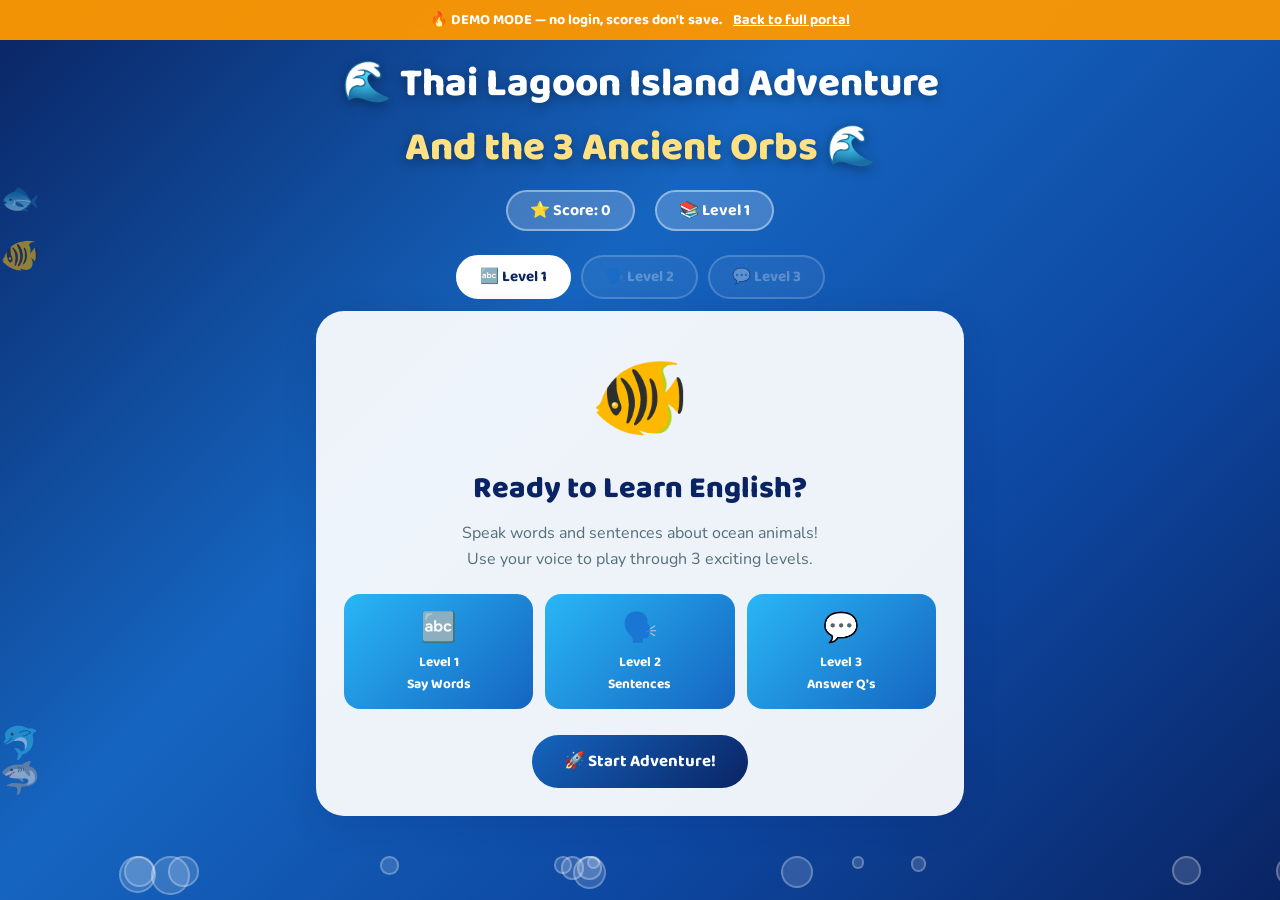
<file: demo.html>
<!DOCTYPE html>
<html lang="en">
<head>
<meta charset="UTF-8">
<meta name="viewport" content="width=device-width, initial-scale=1.0">
<title>Demo - Thai Lagoon Island Adventure</title>
<link href="https://fonts.googleapis.com/css2?family=Baloo+2:wght@400;600;700;800&family=Nunito:wght@400;600;700&display=swap" rel="stylesheet">
<style>
  :root {
    --ocean-deep: #0a2463;
    --ocean-mid: #1565c0;
    --ocean-bright: #29b6f6;
    --ocean-light: #b3e5fc;
    --sand: #ffe082;
    --coral: #ff6f61;
    --seagrass-dark: #00c853;
    --white: #fff;
    --text-dark: #1a237e;
    --card-bg: rgba(255,255,255,0.93);
    --shadow: 0 8px 32px rgba(10,36,99,0.18);
  }
  * { box-sizing: border-box; margin: 0; padding: 0; }
  body {
    font-family: 'Nunito', sans-serif;
    min-height: 100vh;
    background: linear-gradient(135deg, #0a2463 0%, #1565c0 40%, #0d47a1 70%, #0a2463 100%);
    overflow-x: hidden;
    position: relative;
  }
  .bubble { position: fixed; border-radius: 50%; background: rgba(255,255,255,0.15); border: 2px solid rgba(255,255,255,0.25); animation: rise linear infinite; pointer-events: none; z-index: 0; }
  @keyframes rise { 0% { transform: translateY(110vh) scale(1); opacity: 0.7; } 100% { transform: translateY(-10vh) scale(1.2); opacity: 0; } }
  .deco-fish { position: fixed; font-size: 2rem; animation: swim linear infinite; pointer-events: none; z-index: 0; opacity: 0.55; }
  @keyframes swim { 0% { transform: translateX(-10vw); } 100% { transform: translateX(110vw); } }

  .demo-banner {
    position: fixed;
    top: 0; left: 0; right: 0;
    background: rgba(255,152,0,0.95);
    color: #fff;
    padding: 8px 16px;
    font-family: 'Baloo 2', cursive;
    font-weight: 700;
    font-size: .9rem;
    text-align: center;
    z-index: 1000;
    backdrop-filter: blur(8px);
  }
  .demo-banner a { color: white; text-decoration: underline; margin-left: 8px; }

  header { position: relative; z-index: 10; text-align: center; padding: 52px 20px 12px; }
  header h1 { font-family: 'Baloo 2', cursive; font-size: clamp(1.6rem, 5vw, 2.5rem); font-weight: 800; color: var(--white); text-shadow: 0 3px 12px rgba(0,0,0,0.35); }
  header h1 span { color: var(--sand); }

  .score-bar { display: flex; justify-content: center; gap: 20px; margin-top: 10px; flex-wrap: wrap; }
  .score-pill { background: rgba(255,255,255,0.2); backdrop-filter: blur(6px); border: 2px solid rgba(255,255,255,0.4); border-radius: 50px; padding: 6px 22px; color: var(--white); font-family: 'Baloo 2', cursive; font-weight: 700; }

  .level-tabs { position: relative; z-index: 10; display: flex; justify-content: center; gap: 10px; padding: 12px 20px; flex-wrap: wrap; }
  .level-tab { font-family: 'Baloo 2', cursive; font-weight: 700; font-size: 0.95rem; padding: 8px 22px; border-radius: 50px; border: 2px solid rgba(255,255,255,0.5); background: rgba(255,255,255,0.15); color: rgba(255,255,255,0.75); cursor: pointer; transition: all .25s; }
  .level-tab.active { background: var(--white); color: var(--ocean-deep); border-color: var(--white); }
  .level-tab.locked { opacity: 0.4; cursor: not-allowed; }

  .game-container { position: relative; z-index: 10; max-width: 680px; margin: 0 auto; padding: 0 16px 40px; }
  .card { background: var(--card-bg); border-radius: 28px; box-shadow: var(--shadow); padding: 32px 28px 28px; text-align: center; animation: cardIn .4s cubic-bezier(.34,1.56,.64,1); }
  @keyframes cardIn { from { transform: translateY(30px) scale(.95); opacity: 0; } to { transform: none; opacity: 1; } }

  .start-art { font-size: 5rem; margin-bottom: 12px; animation: bob 2s ease-in-out infinite; }
  @keyframes bob { 0%,100% { transform: translateY(0); } 50% { transform: translateY(-10px); } }
  .start-title { font-family: 'Baloo 2', cursive; font-size: 1.9rem; font-weight: 800; color: var(--ocean-deep); margin-bottom: 8px; }
  .start-desc { color: #546e7a; font-size: 1rem; margin-bottom: 22px; line-height: 1.6; }
  .levels-preview { display: grid; grid-template-columns: repeat(3, 1fr); gap: 12px; margin-bottom: 26px; }
  .lp-item { background: linear-gradient(135deg, var(--ocean-bright), var(--ocean-mid)); border-radius: 16px; padding: 14px 8px; color: white; }
  .lp-item .lp-icon { font-size: 1.8rem; }
  .lp-item .lp-name { font-family: 'Baloo 2', cursive; font-weight: 700; font-size: .85rem; margin-top: 4px; }

  .level-label { display: inline-block; font-family: 'Baloo 2', cursive; font-weight: 800; font-size: 0.85rem; letter-spacing: 2px; text-transform: uppercase; color: var(--ocean-mid); background: var(--ocean-light); border-radius: 50px; padding: 4px 16px; margin-bottom: 16px; }
  .question-box { background: linear-gradient(135deg, #e3f2fd, #e8f5e9); border-radius: 18px; padding: 22px 20px; margin-bottom: 22px; border: 2px dashed var(--ocean-bright); }
  .question-placeholder { width: 200px; height: 140px; margin: 0 auto 12px; background: linear-gradient(135deg, var(--ocean-light), #b2ebf2); border-radius: 16px; display: flex; align-items: center; justify-content: center; font-size: 4rem; }
  .question-text { font-family: 'Baloo 2', cursive; font-size: clamp(1.4rem, 4vw, 2rem); font-weight: 700; color: var(--text-dark); line-height: 1.3; }
  .question-hint { font-size: 0.85rem; color: #78909c; margin-top: 6px; }

  .progress-dots { display: flex; justify-content: center; gap: 8px; margin-bottom: 18px; }
  .dot { width: 12px; height: 12px; border-radius: 50%; background: #cfd8dc; transition: all .3s; }
  .dot.done { background: var(--seagrass-dark); transform: scale(1.1); }
  .dot.current { background: var(--ocean-bright); transform: scale(1.2); box-shadow: 0 0 0 3px rgba(41,182,246,.3); }

  .mic-area { margin-bottom: 18px; }
  .mic-btn { width: 88px; height: 88px; border-radius: 50%; border: none; background: linear-gradient(135deg, var(--coral), #ff8a80); color: white; font-size: 2.2rem; cursor: pointer; box-shadow: 0 6px 20px rgba(255,111,97,.45); transition: all .2s; display: inline-flex; align-items: center; justify-content: center; }
  .mic-btn:hover { transform: scale(1.06); }
  .mic-btn.listening { background: linear-gradient(135deg, var(--seagrass-dark), #1de9b6); animation: pulse 1s ease-in-out infinite; }
  @keyframes pulse { 0%,100% { box-shadow: 0 0 0 12px rgba(0,200,83,.15), 0 6px 20px rgba(0,200,83,.4); } 50% { box-shadow: 0 0 0 20px rgba(0,200,83,.08), 0 6px 20px rgba(0,200,83,.4); } }
  .mic-label { font-size: 0.85rem; color: #78909c; margin-top: 8px; }

  .transcript-box { min-height: 52px; background: #f5f5f5; border-radius: 12px; padding: 12px 16px; font-size: 1.05rem; color: #37474f; margin-bottom: 14px; border: 2px solid #e0e0e0; }
  .transcript-box.has-text { border-color: var(--ocean-bright); background: #e3f2fd; }

  .feedback { border-radius: 14px; padding: 14px 20px; font-family: 'Baloo 2', cursive; font-weight: 700; font-size: 1.15rem; margin-bottom: 16px; display: none; align-items: center; justify-content: center; gap: 10px; }
  .feedback.correct { background: linear-gradient(135deg, #c8e6c9, #a5d6a7); color: #1b5e20; border: 2px solid #66bb6a; display: flex; }
  .feedback.wrong { background: linear-gradient(135deg, #ffccbc, #ffab91); color: #b71c1c; border: 2px solid #ff7043; display: flex; }

  .btn { font-family: 'Baloo 2', cursive; font-weight: 700; font-size: 1.05rem; padding: 13px 32px; border-radius: 50px; border: none; cursor: pointer; transition: all .2s; display: inline-flex; align-items: center; gap: 8px; text-decoration: none; }
  .btn:hover { transform: translateY(-2px); }
  .btn-primary { background: linear-gradient(135deg, var(--ocean-mid), var(--ocean-deep)); color: white; }
  .btn-success { background: linear-gradient(135deg, var(--seagrass-dark), #00897b); color: white; }
  .btn-coral { background: linear-gradient(135deg, var(--coral), #e53935); color: white; }
  .btn:disabled { opacity: .5; cursor: not-allowed; }
  .btn-row { display: flex; gap: 12px; justify-content: center; flex-wrap: wrap; }

  .trophy { font-size: 5rem; animation: bounce 1s ease-in-out infinite; }
  @keyframes bounce { 0%,100% { transform: translateY(0) rotate(-5deg); } 50% { transform: translateY(-14px) rotate(5deg); } }
  .final-score { font-family: 'Baloo 2', cursive; font-size: 3.5rem; font-weight: 800; color: var(--ocean-deep); }
  .final-msg { font-size: 1.1rem; color: #546e7a; margin: 10px 0 22px; }
  .star-row { font-size: 2rem; margin-bottom: 16px; letter-spacing: 4px; }

  .no-speech { background: #fff3e0; border: 2px solid #ffb300; border-radius: 12px; padding: 12px 16px; font-size: .9rem; color: #e65100; margin-bottom: 14px; display: none; }

  @media (max-width: 480px) {
    .card { padding: 22px 16px 20px; }
    .levels-preview { grid-template-columns: 1fr; }
  }
</style>
</head>
<body>

<div class="demo-banner">
  &#128293; DEMO MODE &mdash; no login, scores don't save. <a href="index.html">Back to full portal</a>
</div>

<header>
  <h1>&#127754; Thai Lagoon Island Adventure <br><span>And the 3 Ancient Orbs &#127754;</span></h1>
  <div class="score-bar">
    <div class="score-pill" id="score-display">&#11088; Score: 0</div>
    <div class="score-pill" id="level-display">&#128218; Level 1</div>
  </div>
</header>

<div class="level-tabs" id="level-tabs">
  <button class="level-tab active" data-level="1" onclick="jumpLevel(1)">&#128292; Level 1</button>
  <button class="level-tab locked" data-level="2" onclick="jumpLevel(2)">&#128483;&#65039; Level 2</button>
  <button class="level-tab locked" data-level="3" onclick="jumpLevel(3)">&#128172; Level 3</button>
</div>

<div class="game-container">
  <div class="card" id="start-screen">
    <div class="start-art">&#128032;</div>
    <div class="start-title">Ready to Learn English?</div>
    <div class="start-desc">Speak words and sentences about ocean animals!<br>Use your voice to play through 3 exciting levels.</div>
    <div class="levels-preview">
      <div class="lp-item"><div class="lp-icon">&#128292;</div><div class="lp-name">Level 1<br>Say Words</div></div>
      <div class="lp-item"><div class="lp-icon">&#128483;&#65039;</div><div class="lp-name">Level 2<br>Sentences</div></div>
      <div class="lp-item"><div class="lp-icon">&#128172;</div><div class="lp-name">Level 3<br>Answer Q's</div></div>
    </div>
    <button class="btn btn-primary" onclick="startGame()">&#128640; Start Adventure!</button>
  </div>

  <div class="card" id="game-screen" style="display:none;">
    <div class="no-speech" id="no-speech-warn">&#9888;&#65039; Your browser may not support voice input. Try Google Chrome.</div>
    <div class="level-label" id="level-label">Level 1 &mdash; Say the Word</div>
    <div class="progress-dots" id="progress-dots"></div>
    <div class="question-box">
      <div class="question-placeholder" id="q-placeholder">&#128032;</div>
      <div class="question-text" id="q-text">crab</div>
      <div class="question-hint" id="q-hint">&#128070; Say this word clearly!</div>
    </div>
    <div class="mic-area">
      <button class="mic-btn" id="mic-btn" onclick="toggleMic()">&#127908;</button>
      <div class="mic-label" id="mic-label">Tap to speak</div>
    </div>
    <div class="transcript-box" id="transcript">Your words will appear here...</div>
    <div class="feedback" id="feedback">&#9989; Correct!</div>
    <div class="btn-row">
      <button class="btn btn-coral" id="try-again-btn" onclick="tryAgain()" style="display:none">&#128260; Try Again</button>
      <button class="btn btn-success" id="next-btn" onclick="nextQuestion()" style="display:none">Next &#10145;&#65039;</button>
    </div>
  </div>

  <div class="card" id="end-screen" style="display:none;">
    <div class="trophy">&#127942;</div>
    <div class="star-row" id="star-row">&#11088;&#11088;&#11088;</div>
    <div class="final-score" id="final-score">9 / 11</div>
    <div class="final-msg" id="final-msg">Amazing job!</div>
    <div class="btn-row">
      <button class="btn btn-primary" onclick="restartGame()">&#128260; Play Again</button>
      <a href="index.html" class="btn btn-coral">&#127968; Home</a>
    </div>
  </div>
</div>

<script>
// Emoji map per question (fallback when no images available)
const IMG_EMOJI = { '1':'🌊','2':'🏞️','3':'🐚','4':'🦐','5':'🦀','6':'🦀','7':'🐟','8':'🌊','9':'🦐','10':'🐢','11':'💰' };

const LEVELS = {
  1: { label: "Level 1 — Say the Word", hint: "👆 Say this word clearly!",
       questions: [
         { img:"1", answer:"marine", altAnswers:[] },
         { img:"2", answer:"lake", altAnswers:[] },
         { img:"3", answer:"shell", altAnswers:[] },
         { img:"4", answer:"shrimp", altAnswers:[] },
         { img:"5", answer:"crab", altAnswers:[] }
       ]},
  2: { label: "Level 2 — Say the Sentence", hint: "🗣️ Speak the full sentence!",
       questions: [
         { img:"6", text:"__________sees a _________", answer:"he sees a crab", altAnswers:[] },
         { img:"7", text:"__________ buy a _________ at the __________", answer:"i buy a fish at the market", altAnswers:["i buy fish at the market"] },
         { img:"8", text:"__________ many ____________ in the lake", answer:"There are many sea animals in the lake", altAnswers:[] }
       ]},
  3: { label: "Level 3 — Answer the Question", hint: "💬 Answer the question by speaking!",
       questions: [
         { img:"9", text:"How many shrimps are in the picture?", answer:"there are five shrimps", altAnswers:["five shrimps","5 shrimps"] },
         { img:"10", text:"Which is bigger — the turtle or the fish?", answer:"the turtle is bigger", altAnswers:["turtle is bigger","turtle"] },
         { img:"11", text:"How much does it cost?", answer:"it's two hundred baht", altAnswers:["200 baht","two hundred baht"] }
       ]}
};

let currentLevel = 1, currentQ = 0, score = 0, unlockedLevels = [1], recognition = null, isListening = false, answered = false;

// Decorations
(function() {
  for (let i = 0; i < 15; i++) {
    const b = document.createElement('div');
    b.className = 'bubble';
    const size = 10 + Math.random() * 30;
    b.style.cssText = `width:${size}px;height:${size}px;left:${Math.random()*100}%;animation-duration:${6+Math.random()*10}s;animation-delay:${Math.random()*8}s;`;
    document.body.appendChild(b);
  }
  const fish = ['🐠','🐡','🐟','🦈','🐬'];
  for (let i = 0; i < 4; i++) {
    const f = document.createElement('div');
    f.className = 'deco-fish';
    f.textContent = fish[Math.floor(Math.random()*fish.length)];
    f.style.cssText = `top:${10+Math.random()*80}%;animation-duration:${18+Math.random()*20}s;animation-delay:-${Math.random()*15}s;`;
    document.body.appendChild(f);
  }
})();

function initSpeech() {
  const SR = window.SpeechRecognition || window.webkitSpeechRecognition;
  if (!SR) { document.getElementById('no-speech-warn').style.display = 'block'; return false; }
  recognition = new SR();
  recognition.lang = 'en-US';
  recognition.interimResults = true;
  recognition.onresult = (e) => {
    let interim = '', final = '';
    for (let i = e.resultIndex; i < e.results.length; i++) {
      if (e.results[i].isFinal) final += e.results[i][0].transcript;
      else interim += e.results[i][0].transcript;
    }
    const box = document.getElementById('transcript');
    box.textContent = (final || interim) || '';
    box.className = 'transcript-box has-text';
    if (final) { stopListening(); checkAnswer(final.trim()); }
  };
  recognition.onerror = (e) => {
    stopListening();
    if (e.error !== 'no-speech') document.getElementById('transcript').textContent = 'Could not hear you. Try again!';
  };
  recognition.onend = () => { if (isListening) stopListening(); };
  return true;
}

function toggleMic() { if (answered) return; isListening ? stopListening() : startListening(); }
function startListening() {
  if (!recognition && !initSpeech()) return;
  isListening = true;
  try { recognition.start(); } catch(e){}
  const btn = document.getElementById('mic-btn');
  btn.classList.add('listening');
  btn.textContent = '⏹️';
  document.getElementById('mic-label').textContent = 'Listening... (tap to stop)';
  document.getElementById('transcript').textContent = '';
  document.getElementById('transcript').className = 'transcript-box';
}
function stopListening() {
  isListening = false;
  try { recognition.stop(); } catch(e){}
  const btn = document.getElementById('mic-btn');
  btn.classList.remove('listening');
  btn.textContent = '🎤';
  document.getElementById('mic-label').textContent = 'Tap to speak';
}

function normalize(s) { return s.toLowerCase().replace(/[^a-z0-9\s']/g,'').replace(/\s+/g,' ').trim(); }

function checkAnswer(spoken) {
  const q = LEVELS[currentLevel].questions[currentQ];
  const sn = normalize(spoken), an = normalize(q.answer);
  let correct = sn.includes(an) || an.includes(sn);
  if (!correct) for (const a of q.altAnswers) { const x = normalize(a); if (sn.includes(x) || x.includes(sn)) { correct = true; break; } }
  if (currentLevel === 1) correct = sn.split(' ').some(w => w === an);
  answered = true;
  showFeedback(correct);
  if (correct) { score++; document.getElementById('score-display').textContent = `⭐ Score: ${score}`; }
}

function showFeedback(correct) {
  const fb = document.getElementById('feedback');
  const tryBtn = document.getElementById('try-again-btn');
  const nextBtn = document.getElementById('next-btn');
  const q = LEVELS[currentLevel].questions[currentQ];
  const isLast = currentQ >= LEVELS[currentLevel].questions.length - 1;
  fb.className = 'feedback ' + (correct ? 'correct' : 'wrong');
  fb.style.display = 'flex';
  fb.textContent = correct ? '✅ Excellent! 🎉' : `❌ Try again! The answer is: "${q.answer}"`;
  document.getElementById('mic-btn').disabled = true;
  if (correct) {
    nextBtn.style.display = 'inline-flex';
    nextBtn.textContent = isLast && currentLevel < 3 ? '🚀 Next Level!' : isLast ? '🏆 Finish!' : 'Next ➡️';
  } else {
    tryBtn.style.display = 'inline-flex';
  }
}

function startGame() {
  currentLevel = 1; currentQ = 0; score = 0; unlockedLevels = [1];
  document.getElementById('score-display').textContent = '⭐ Score: 0';
  document.getElementById('start-screen').style.display = 'none';
  document.getElementById('end-screen').style.display = 'none';
  document.getElementById('game-screen').style.display = 'block';
  initSpeech();
  loadQuestion();
}

function loadQuestion() {
  answered = false;
  const lvl = LEVELS[currentLevel];
  const q = lvl.questions[currentQ];
  document.getElementById('level-label').textContent = lvl.label;
  document.getElementById('q-placeholder').textContent = IMG_EMOJI[q.img] || '🌊';
  document.getElementById('q-text').textContent = q.text || q.answer;
  document.getElementById('q-hint').textContent = lvl.hint;
  document.getElementById('transcript').textContent = 'Your words will appear here...';
  document.getElementById('transcript').className = 'transcript-box';
  document.getElementById('feedback').style.display = 'none';
  document.getElementById('try-again-btn').style.display = 'none';
  document.getElementById('next-btn').style.display = 'none';
  document.getElementById('mic-btn').disabled = false;
  document.getElementById('mic-btn').textContent = '🎤';
  document.getElementById('level-display').textContent = `📚 Level ${currentLevel}`;
  const dots = document.getElementById('progress-dots');
  dots.innerHTML = '';
  lvl.questions.forEach((_, i) => {
    const d = document.createElement('div');
    d.className = 'dot' + (i < currentQ ? ' done' : i === currentQ ? ' current' : '');
    dots.appendChild(d);
  });
}

function tryAgain() {
  answered = false;
  document.getElementById('feedback').style.display = 'none';
  document.getElementById('try-again-btn').style.display = 'none';
  document.getElementById('transcript').textContent = 'Your words will appear here...';
  document.getElementById('transcript').className = 'transcript-box';
  document.getElementById('mic-btn').disabled = false;
}

function nextQuestion() {
  const lvl = LEVELS[currentLevel];
  if (currentQ < lvl.questions.length - 1) { currentQ++; loadQuestion(); }
  else if (currentLevel < 3) {
    currentLevel++; currentQ = 0; unlockedLevels.push(currentLevel); updateTabs(); loadQuestion();
  } else { showEndScreen(); }
}

function jumpLevel(lvl) {
  if (!unlockedLevels.includes(lvl)) return;
  currentLevel = lvl; currentQ = 0;
  document.getElementById('start-screen').style.display = 'none';
  document.getElementById('end-screen').style.display = 'none';
  document.getElementById('game-screen').style.display = 'block';
  updateTabs(); loadQuestion();
}

function updateTabs() {
  document.querySelectorAll('.level-tab').forEach(tab => {
    const l = parseInt(tab.dataset.level);
    tab.className = 'level-tab';
    if (l === currentLevel) tab.classList.add('active');
    else if (!unlockedLevels.includes(l)) tab.classList.add('locked');
  });
}

function showEndScreen() {
  document.getElementById('game-screen').style.display = 'none';
  document.getElementById('end-screen').style.display = 'block';
  document.getElementById('final-score').textContent = `${score} / 11`;
  const pct = score / 11;
  let stars, msg;
  if (pct >= 0.9) { stars = '⭐⭐⭐'; msg = "Amazing! You're an Ocean Master! 🏆🌊"; }
  else if (pct >= 0.6) { stars = '⭐⭐'; msg = "Great work! Keep practicing! 🐠"; }
  else { stars = '⭐'; msg = "Good try! Let's practice more! 🦀"; }
  document.getElementById('star-row').textContent = stars;
  document.getElementById('final-msg').textContent = msg;
}

function restartGame() {
  document.querySelectorAll('.level-tab').forEach(t => {
    const l = parseInt(t.dataset.level);
    t.className = 'level-tab' + (l === 1 ? ' active' : ' locked');
  });
  startGame();
}
</script>
</body>
</html>
</file>
